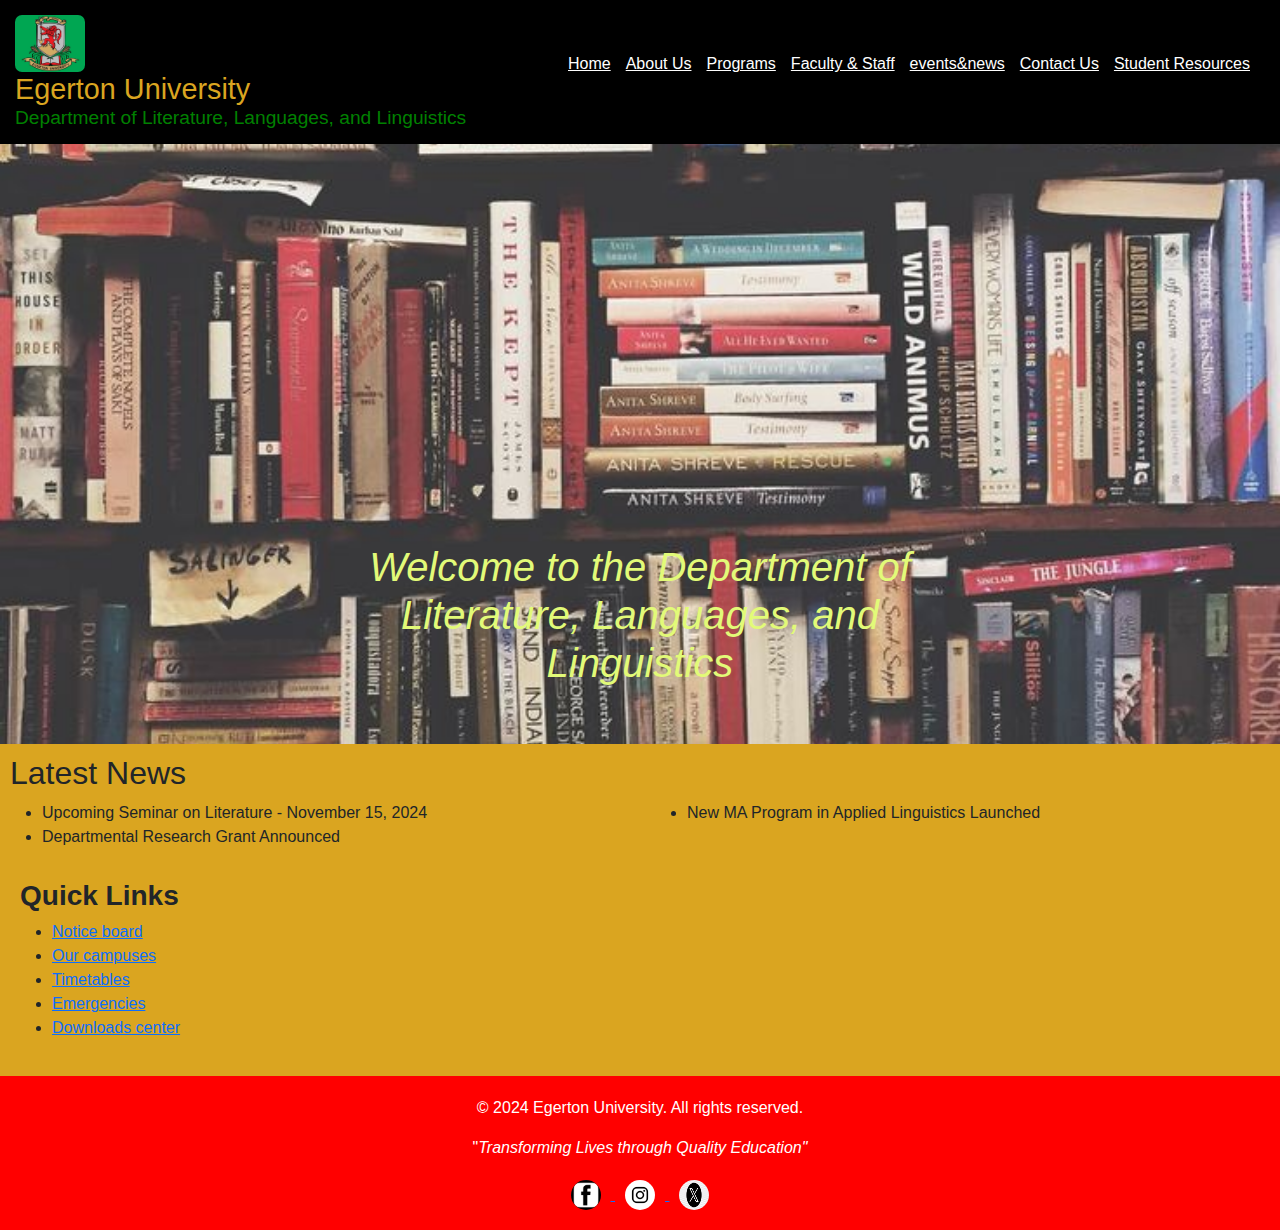
<file: index.html>
<!DOCTYPE html>
<html lang="en">
<head>
    <meta charset="UTF-8">
    <meta name="viewport" content="width=device-width, initial-scale=1.0">
    <title>Department of Literature, Languages, and Linguistics</title>
    <link rel="icon" href="favicon.ico" type="image/x-icon">
  <!--<link rel="stylesheet"  type="text/css" href="jjk.css"/>-->
    <link rel="stylesheet" href="css/bootstrap.min.css">
    <script defer src="js/bootstrap.bundle.min.js"></script>
    <link rel="stylesheet" href="/css/jjk.css">
</head>
<body>
   
    
    <header>
        <div class="logo">
            <img src="loGo.jpg" alt="School Logo" class="school-logo">
            <h1>Egerton University</h1>
            <h2>Department of Literature, Languages, and Linguistics</h2>
        </div>
       
        <nav> 
            <ul>
                <li><a href="index.html">Home</a></li>
                <li><a href="about.html">About Us</a></li>
                <li><a href="programs.html">Programs</a></li>
                <li><a href="faculty.html">Faculty & Staff</a></li>
                <li><a href="events&news.html">events&news</a></li>
                <li><a href="contact.html">Contact Us</a></li>
                <li><a href="student resources.html">Student Resources</a></li>
            </ul>
            <p></p>
        </nav>
    </header>
    <section class="image-slider">
        <div class="slides">
            <img src="Photo by Ashim D’Silva on Unsplash.jfif" alt="Description of Image 1" class="slide active">
            <img src="English language & literature_.jpeg" alt="Description of Image 2" class="slide">
            <img src="Photo by Ashim D’Silva on Unsplash.jfif" alt="Description of Image 3" class="slide">
        </div>
    </section>
    

    
    <section class="hero">
       <b><i><h2>Welcome to the Department of Literature, Languages, and Linguistics</h2></i></b> 
    </section>

    <section class="latest">
        <h2>Latest News</h2>
       <div class="list"> 
        <ul>
            <li>Upcoming Seminar on Literature - November 15, 2024</li>
            <li>Departmental Research Grant Announced</li>
            <li>New MA Program in Applied Linguistics Launched</li>
            
        </ul>
       </div>
        
    </section>
    <section class="Quicks">
    <h3><b>Quick Links</b></h3>
    <ul>
    <li><a href="#">Notice board</a></li>
    <li><a href="#">Our campuses</a></li>
    <li><a href="#">Timetables</a></li>
    <li><a href="#">Emergencies</a></li>
    <li><a href="#">Downloads center</a></li>
    </ul>
    </section>
 <!--<section class="image-slider">
        <div class="slides">
            <img src="profile1.jpg" alt="Description of Image 1" class="slide active">
            <img src="home.jpeg" alt="Description of Image 2" class="slide">
            <img src="loGo.jpg" alt="Description of Image 3" class="slide">
            
        </div>
        <button class="prev" onclick="changeSlide(-1)">&#10094;</button>
        <button class="next" onclick="changeSlide(1)">&#10095;</button>
    </section>-->
    
    <footer>
        <p>&copy; 2024 Egerton University. All rights reserved.</p>
        <p>"<i>Transforming Lives through Quality Education"</i></p>
        <div class="social-links">
            <a href="https://www.facebook.com" target="_blank">
                <img src="facebook.jfif" alt="Facebook Logo" class="social-icon">
            </a>
            <a href="https://www.instagram.com" target="blank">
                <img src="ig.jfif" alt="Instagram Logo" class="social-icon">
            </a>
            <a href="https://www.twitter.com" target="_blank">
                <img src="x.jfif" alt="Twitter Logo" class="social-icon">
            </a>  
        </div>
           
    </footer>

    <script>
        let slideIndex = 0;
        const slides = document.getElementsByClassName("slide");

        function showSlides() {
            for (let i = 0; i < slides.length; i++) {
                slides[i].classList.remove("active");
            }
            slideIndex++;
            if (slideIndex > slides.length) {
                slideIndex = 1;
            }
            slides[slideIndex - 1].classList.add("active");
            setTimeout(showSlides, 3000); 
        }

        showSlides(); 
    </script>
</body>
</html>
</file>
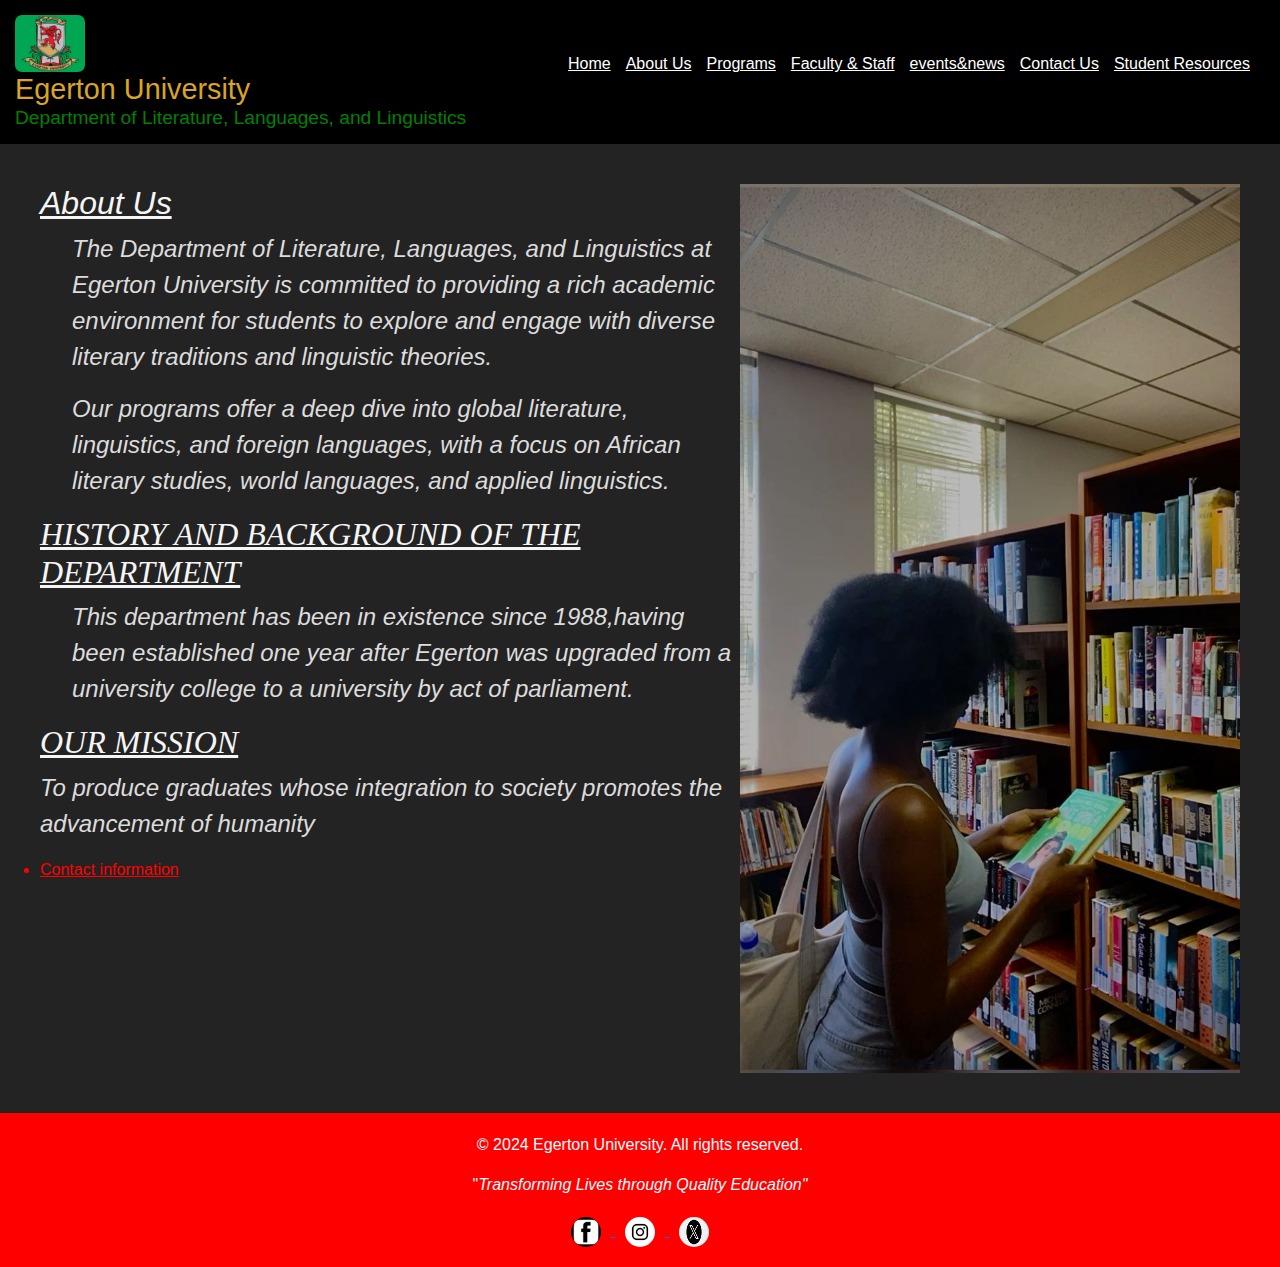
<file: about.html>
<!DOCTYPE html>
<html lang="en">
<head>
    <meta charset="UTF-8">
    <meta name="viewport" content="width=device-width, initial-scale=1.0">
    <title>About Us - Department of Literature</title>
    <link rel="icon" href="favicon.ico" type="image/x-icon">
    <!--<link rel="stylesheet"  type="text/css" href="jjk.css"/>-->
    <link rel="stylesheet" href="css/bootstrap.min.css">
    <script defer src="js/bootstrap.bundle.min.js"></script>
    <link rel="stylesheet" href="/css/jjk.css">
</head>
<body>
    
    <header>
        <div class="logo">
            <img src="loGo.jpg" alt="School Logo" class="school-logo">
            <h1>Egerton University</h1>
            <h2>Department of Literature, Languages, and Linguistics</h2>
        </div>
        <nav>
            <ul>
                <li><a href="index.html">Home</a></li>
                <li><a href="about.html">About Us</a></li>
                <li><a href="programs.html">Programs</a></li>
                <li><a href="faculty.html">Faculty & Staff</a></li>
                <li><a href="events&news.html">events&news</a></li>
                <li><a href="contact.html">Contact Us</a></li>
                <li><a href="student resources.html">Student Resources</a></li>
            </ul>
        </nav>
    </header>

 
    <section class="about" id="aboutSection">
        <div>
        <h2><i>About Us</i></h2>
       <ul><p><i>The Department of Literature, Languages, and Linguistics at Egerton University is committed to providing a rich academic environment for students to explore and engage with diverse literary traditions and linguistic theories.</i></p></ul> 
        <ul><p><i>Our programs offer a deep dive into global literature, linguistics, and foreign languages, with a focus on African literary studies, world languages, and applied linguistics.</i></p></ul>
        <h3><i>HISTORY AND BACKGROUND OF THE DEPARTMENT</i></h3>
        <ul> <p><i>This department has been in existence since 1988,having been established one year after Egerton was upgraded from a university college to a university by act of parliament.</i> </p></ul>
        <h3><i>OUR MISSION</i></h3>
        <p> <i>To produce graduates whose integration to society promotes the advancement of humanity</i></p>
        <li><a href="contact.html" class="about">Contact information</a></li>
        </div>
        <img src="./aboutus.jpeg" id="sectionImg">

    </section>

   
    <footer>
        <p>&copy; 2024 Egerton University. All rights reserved.</p>
        <p>"<i>Transforming Lives through Quality Education"</i></p>
        <div class="social-links">
            <a href="https://www.facebook.com" target="_blank">
                <img src="facebook.jfif" alt="Facebook Logo" class="social-icon">
            </a>
            <a href="https://www.instagram.com" target="_blank">
                <img src="ig.jfif" alt="Instagram Logo" class="social-icon">
            </a>
            <a href="https://www.twitter.com" target="_blank">
                <img src="x.jfif" alt="Twitter Logo" class="social-icon">
            </a>  
        </div>
    </footer>
</body>
</html>
</file>
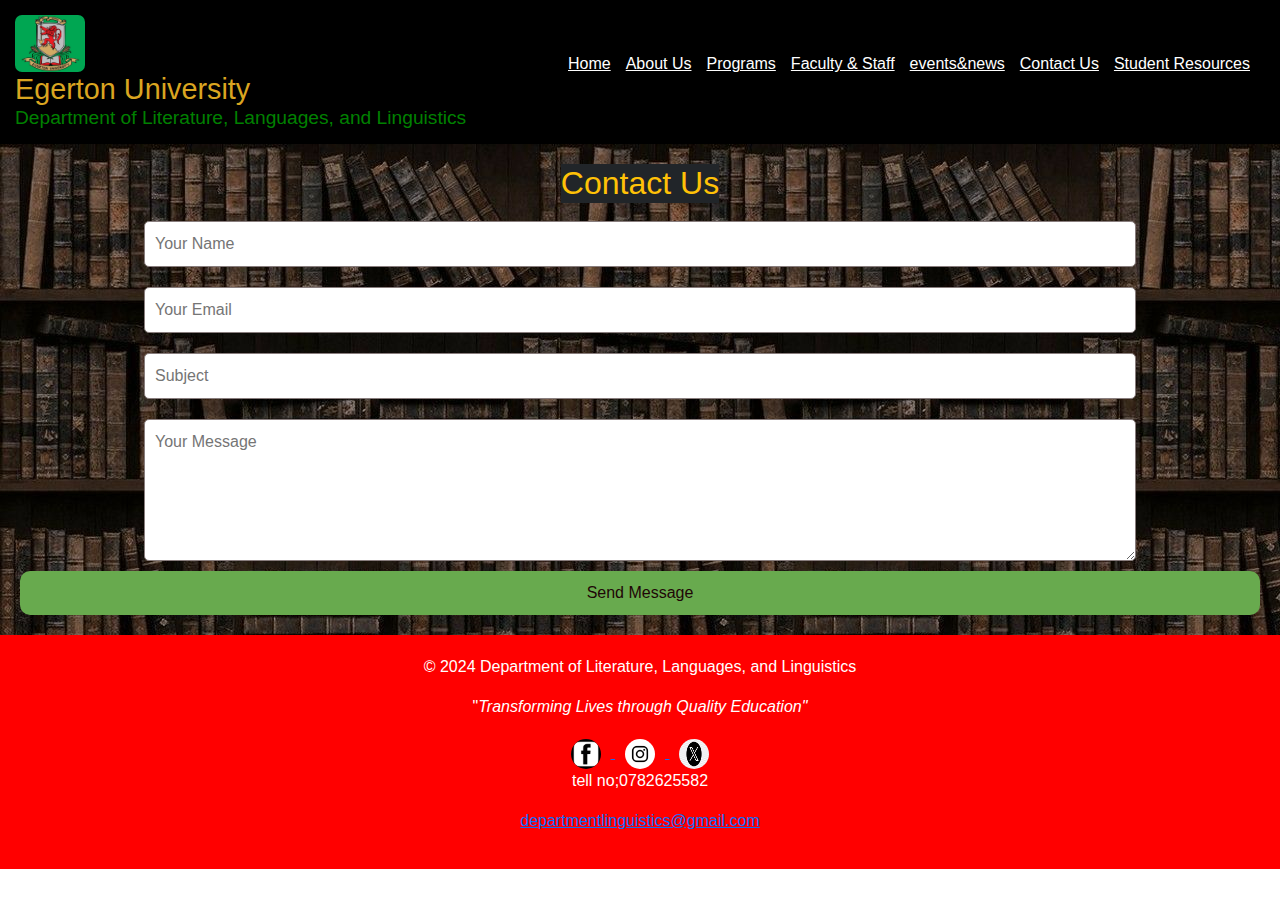
<file: contact.html>
<!DOCTYPE html>
<html lang="en">
<head>
    <meta charset="UTF-8">
    <meta name="viewport" content="width=device-width, initial-scale=1.0">
    <title>contactus- Department of Literature</title>
    <link rel="icon" href="favicon.ico" type="image/x-icon">
<!--<link rel="stylesheet"  type="text/css" href="jjk.css"/>-->
    <link rel="stylesheet" href="css/bootstrap.min.css">
    <script defer src="js/bootstrap.bundle.min.js"></script>
    <link rel="stylesheet" href="/css/jjk.css">
</head>
<body>
   
    
    <header>
        <div class="logo">
            <img src="loGo.jpg" alt="School Logo" class="school-logo">
            <h1>Egerton University</h1>
            <h2>Department of Literature, Languages, and Linguistics</h2>
        </div>
        <nav>
            <ul>
                <li><a href="index.html">Home</a></li>
                <li><a href="about.html">About Us</a></li>
                <li><a href="programs.html">Programs</a></li>
                <li><a href="faculty.html">Faculty & Staff</a></li>
                <li><a href="events&news.html">events&news</a></li>
                <li><a href="contact.html">Contact Us</a></li>
                <li><a href="student resources.html">Student Resources</a></li>
            </ul>
        </nav>
    </header>

    <section class="contact-form">
        <h2 class="text-warning bg-dark">Contact Us</h2> 
        <!--<form action="#" method="post">-->
            <form id="contactForm" action="#" method="post" ></form>
            <input type="text" name="name" placeholder="Your Name" required>
            <input type="email" name="email" placeholder="Your Email" required>
            <input type="text" name="subject" placeholder="Subject" required>
            <textarea name="message" rows="5" placeholder="Your Message" required></textarea>
            <!--<button type="submit">Send Message</button>-->
            <button type="button" onclick="submitForm()" class="btn btn-primary w-100">Send Message</button>
        </form>
    </section>

    <footer>
        <p>&copy; 2024 Department of Literature, Languages, and Linguistics</p>
        <p>"<i>Transforming Lives through Quality Education"</i></p>
        <div class="social-links">
            <a href="https://www.facebook.com" target="_blank">
                <img src="facebook.jfif" alt="Facebook Logo" class="social-icon">
            </a>
            <a href="https://www.instagram.com" target="_blank">
                <img src="ig.jfif" alt="Instagram Logo" class="social-icon">
            </a>
            <a href="https://www.twitter.com" target="_blank">
                <img src="x.jfif" alt="Twitter Logo" class="social-icon">
            </a>  
        </div>
        <p>tell no;0782625582</p>
       <a href="#"> <p> departmentlinguistics@gmail.com</p></a>
    </footer>




    <script>
        function submitForm() {
            const form = document.getElementById('contactForm');
            
            
            if (form.checkValidity()) {
                
                console.log("Form submitted successfully!");

                
                form.reset();

                
                alert("Your message has been sent successfully!");
            } else{
                

                alert("Please fill out all required fields.");
            
            }
        }
    </script>
</body>
</html>
</file>
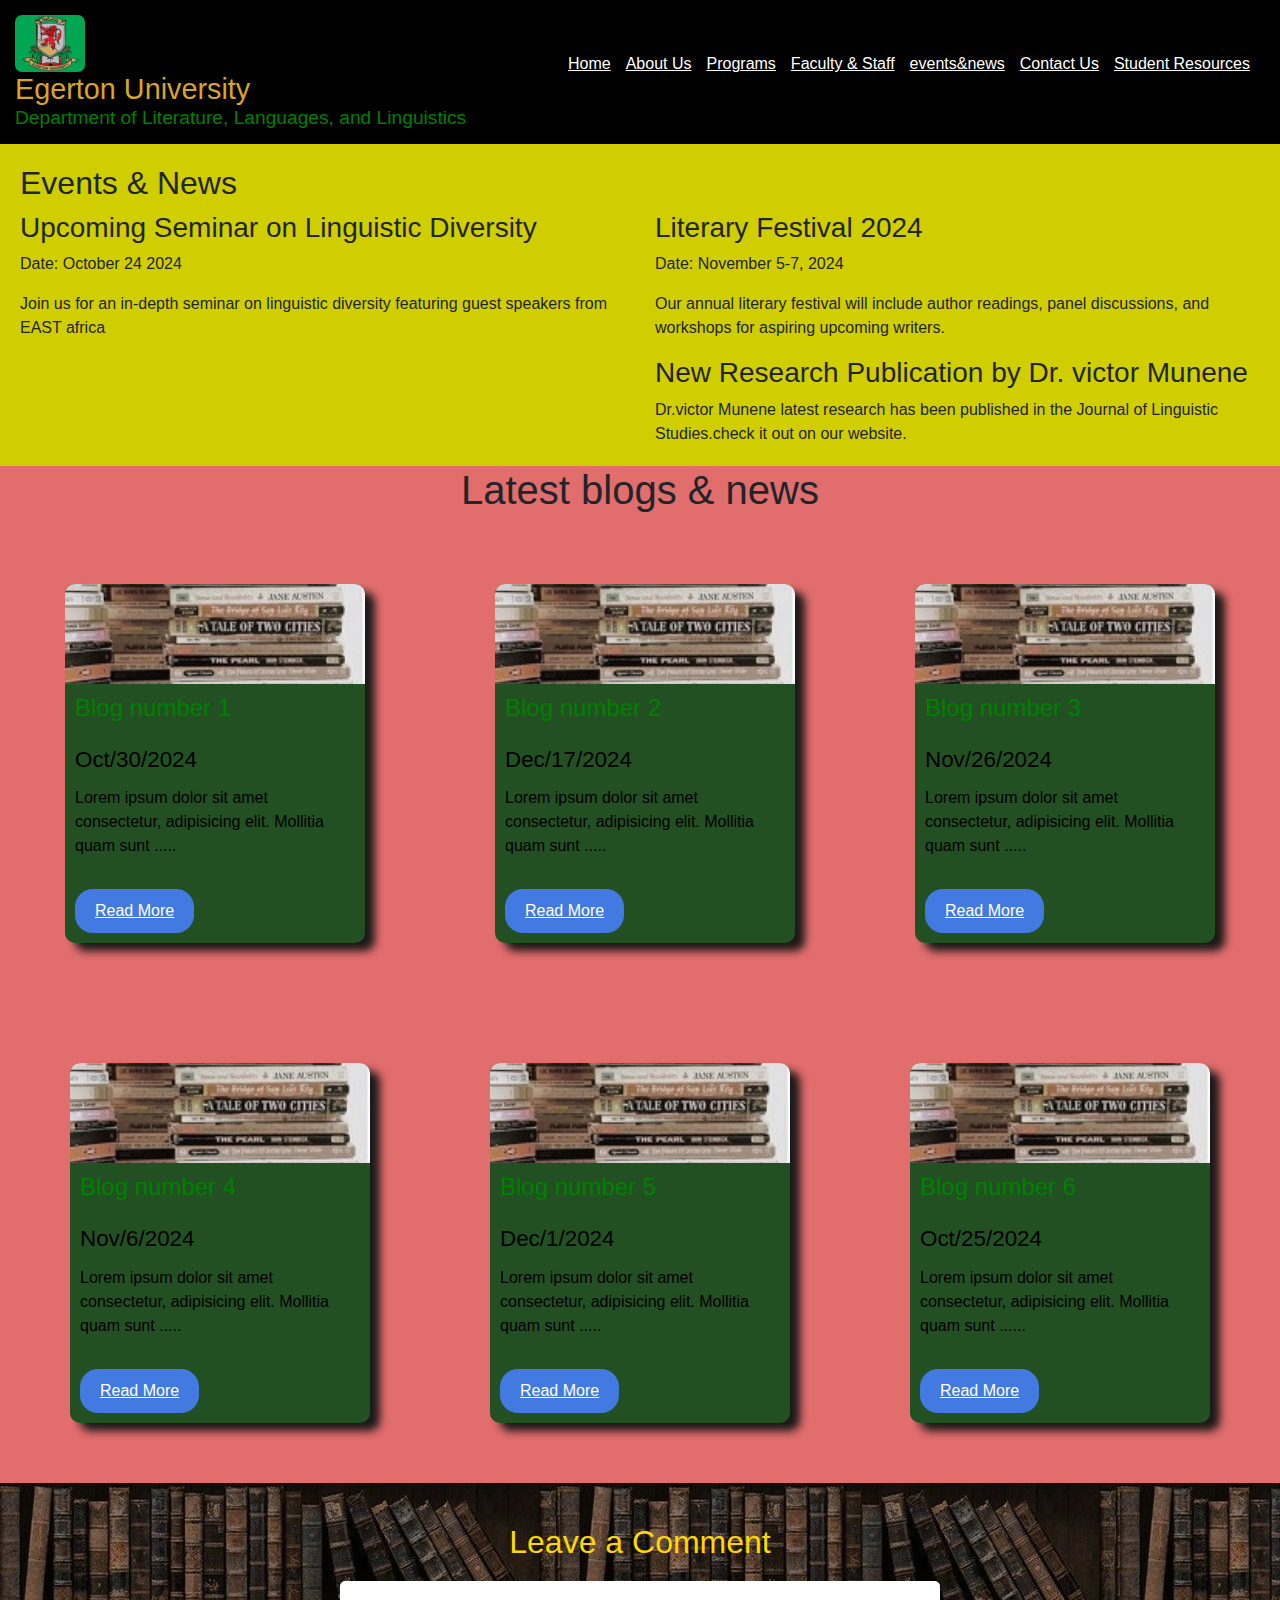
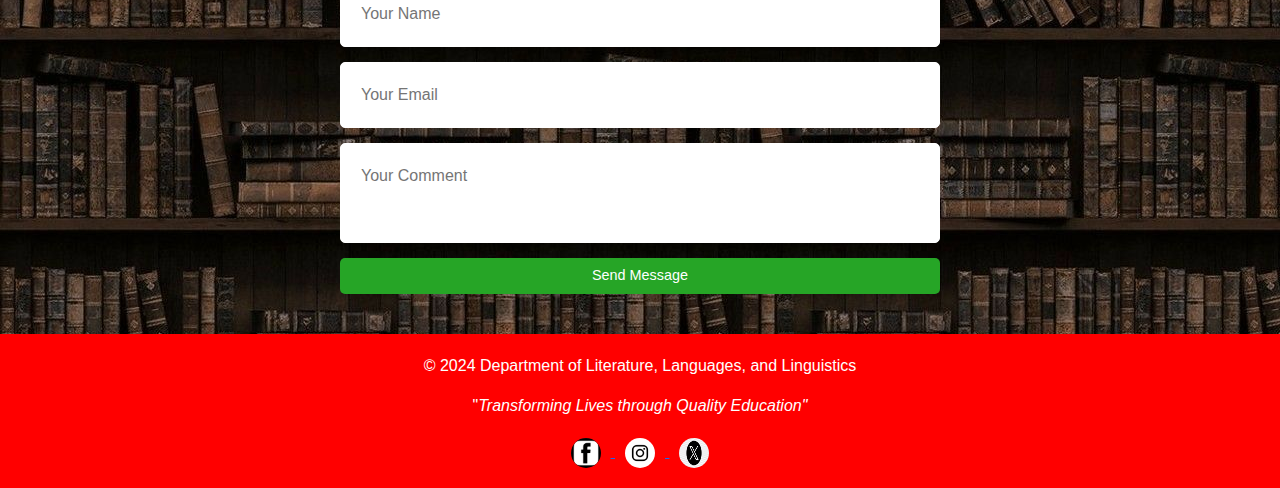
<file: events&news.html>
<!DOCTYPE html>
<html lang="en">
<head>
    <meta charset="UTF-8">
    <meta name="viewport" content="width=device-width, initial-scale=1.0">
    <title>events&news- Department of Literature</title>
    <link rel="icon" href="favicon.ico" type="image/x-icon">
      <!--<link rel="stylesheet"  type="text/css" href="jjk.css"/>-->
    <link rel="stylesheet" href="css/bootstrap.min.css">
    <script defer src="js/bootstrap.bundle.min.js"></script>
    <link rel="stylesheet" href="/css/jjk.css">
</head>
<body>
   
    
    <header>
        <div class="logo">
            <img src="loGo.jpg" alt="School Logo" class="school-logo">
            <h1>Egerton University</h1>
            <h2>Department of Literature, Languages, and Linguistics</h2>
        </div>
        <nav>
            <ul>
                <li><a href="index.html">Home</a></li>
                <li><a href="about.html">About Us</a></li>
                <li><a href="programs.html">Programs</a></li>
                <li><a href="faculty.html">Faculty & Staff</a></li>
                <li><a href="events&news.html">events&news</a></li>
                <li><a href="contact.html">Contact Us</a></li>
                <li><a href="student resources.html">Student Resources</a></li>
            </ul>
        </nav>
    </header>

    <section class="news">
        <h2>Events & News</h2>
        <div class="news-item">
            <h3>Upcoming Seminar on Linguistic Diversity</h3>
            <p>Date: October 24 2024</p>
            <p>Join us for an in-depth seminar on linguistic diversity featuring guest speakers from EAST africa</p>
        </div>
        <div class="news-item">
            <h3>Literary Festival 2024</h3>
            <p>Date: November 5-7, 2024</p>
            <p>Our annual literary festival will include author readings, panel discussions, and workshops for aspiring  upcoming writers.</p>
        </div>
        <div class="news-item">
            <h3>New Research Publication by Dr. victor Munene</h3>
            <p>Dr.victor Munene latest research has been published in the Journal of Linguistic Studies.check it out on our website.</p>
        </div>
    </section>
     
     <section class="blog-section">
        <h1>Latest blogs & news</h1>

        
        <div class="blog-cards">
            <div class="blog-card">
                <img src="boooks.jpg" alt="Blog Image 1">
                <div class="blog-content">
                    <h2>Blog number 1</h2>
                    <p class="blog-date">Oct/30/2024</p>
                    <p>Lorem ipsum dolor sit amet consectetur, adipisicing elit. Mollitia quam sunt .....</p>
                    <a href="#" class="read-more-btn">Read More</a>
                </div>
            </div> 
            <div class="blog-cards">
                <div class="blog-card">
                    <img src="boooks.jpg" alt="Blog Image 2">
                    <div class="blog-content">
                        <h2>Blog number 2</h2>
                        <p class="blog-date">Dec/17/2024</p>
                        <p>Lorem ipsum dolor sit amet consectetur, adipisicing elit. Mollitia quam sunt .....</p>
                        <a href="#" class="read-more-btn">Read More</a>
                    </div>
                </div>
            
            <div class="blog-card">
                <img src="boooks.jpg" alt="Blog Image 3">
                <div class="blog-content">
                    <h2>Blog number 3</h2>
                    <p class="blog-date">Nov/26/2024</p>
                    <p>Lorem ipsum dolor sit amet consectetur, adipisicing elit. Mollitia quam sunt .....</p>
                    <a href="#" class="read-more-btn">Read More</a>
                </div>
            </div>
            
        </div>
          
        <div class="blog-cards">
            <div class="blog-card">
                <img src="boooks.jpg" alt="Blog Image 4">
                <div class="blog-content">
                    <h2>Blog number 4</h2>
                    <p class="blog-date">Nov/6/2024</p>
                    <p>Lorem ipsum dolor sit amet consectetur, adipisicing elit. Mollitia quam sunt .....</p>
                    <a href="#" class="read-more-btn">Read More</a>
                </div>
            </div> 
            <div class="blog-cards">
                <div class="blog-card">
                    <img src="boooks.jpg" alt="Blog Image 5">
                    <div class="blog-content">
                        <h2>Blog number 5</h2>
                        <p class="blog-date">Dec/1/2024</p>
                        <p>Lorem ipsum dolor sit amet consectetur, adipisicing elit. Mollitia quam sunt .....</p>
                        <a href="#" class="read-more-btn">Read More</a>
                    </div>
                </div>
            
            <div class="blog-card">
                <img src="boooks.jpg" alt="Blog Image 6">
                <div class="blog-content">
                    <h2>Blog number 6</h2>
                    <p class="blog-date">Oct/25/2024</p>
                    <p>Lorem ipsum dolor sit amet consectetur, adipisicing elit. Mollitia quam sunt ......</p>
                    <a href="#" class="read-more-btn">Read More</a>
                </div>
            </div>
            
        </div>
    </section>

    
    <section class="comment-section">
        <h2>Leave a Comment</h2>
        <form action="#" method="POST">
            <input type="text" name="name" placeholder="Your Name" required>
            <input type="email" name="email" placeholder="Your Email" required>
            <textarea name="comment" placeholder="Your Comment" required></textarea>
           <!--- <button type="submit">Post Comment</button>-->
            <button type="button" onclick="submitForm()" class="btn btn-primary w-100">Send Message</button>
        </form>
    </section>

    <footer>
        <p>&copy; 2024 Department of Literature, Languages, and Linguistics</p>
        <p>"<i>Transforming Lives through Quality Education"</i></p>
        <div class="social-links">
            <a href="https://www.facebook.com" target="_blank">
                <img src="facebook.jfif" alt="Facebook Logo" class="social-icon">
            </a>
            <a href="https://www.instagram.com" target="_blank">
                <img src="ig.jfif" alt="Instagram Logo" class="social-icon">
            </a>
            <a href="https://www.twitter.com" target="_blank">
                <img src="x.jfif" alt="Twitter Logo" class="social-icon">

                <script>
                    function submitForm() {
                        const form = document.getElementById('contactForm');
                        
                        
                        if (form.checkValidity()) {
                            
                            console.log("Form submitted successfully!");
            
                            
                            form.reset();
            
                            
                            alert("Your message has been sent successfully!");
                        } else {
                            
                            alert("Please fill out all required fields.");
                        }
                    }
                </script>
            </body>
            </html>
</file>
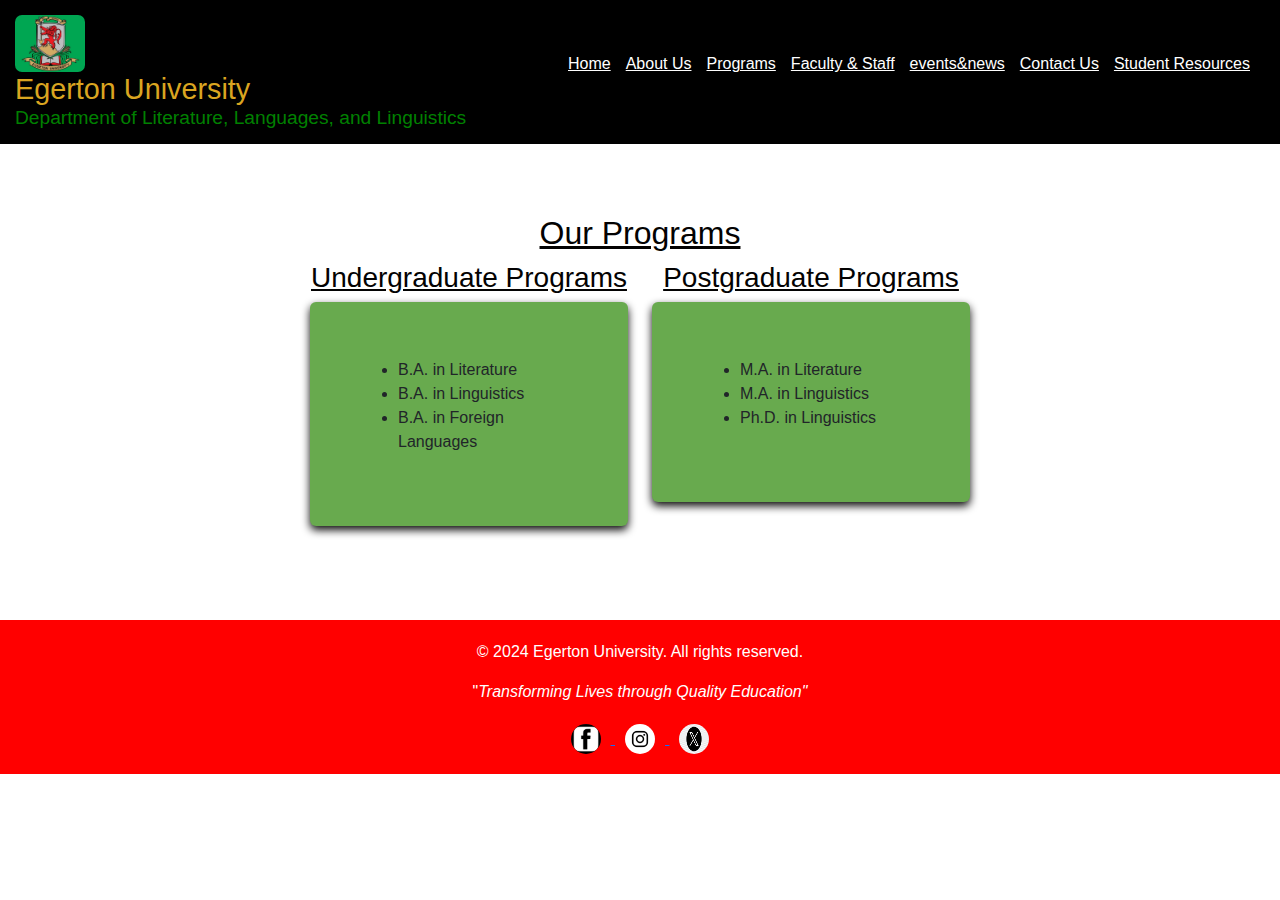
<file: programs.html>
<!DOCTYPE html>
<html lang="en">
<head>
    <meta charset="UTF-8">
    <meta name="viewport" content="width=device-width, initial-scale=1.0">
    <title>Programs - Department of Literature</title>
    <link rel="icon" href="favicon.ico" type="image/x-icon">
    <!--<link rel="stylesheet"  type="text/css" href="jjk.css"/>-->
    <link rel="stylesheet" href="css/bootstrap.min.css">
    <script defer src="js/bootstrap.bundle.min.js"></script>
    <link rel="stylesheet" href="/css/jjk.css">
</head>
<body>
    
    
    <header>
        <div class="logo">
            <img src="loGo.jpg" alt="School Logo" class="school-logo">
            <h1>Egerton University</h1>
            <h2>Department of Literature, Languages, and Linguistics</h2>
        </div>
        <nav>
            <ul>
                <li><a href="index.html">Home</a></li>
                <li><a href="about.html">About Us</a></li>
                <li><a href="programs.html">Programs</a></li>
                <li><a href="faculty.html">Faculty & Staff</a></li>
                <li><a href="events&news.html">events&news</a></li>
                <li><a href="contact.html">Contact Us</a></li>
                <li><a href="student resources.html">Student Resources</a></li>
            </ul>
        </nav>
    </header>

    
  <!---- <section class="xxx">
        <h2>Programs</h2>
        <h3>Undergraduate Programs</h3>
        <ul>
            <li>B.A. in Literature</li>
            <li>B.A. in Linguistics</li>
            <li>B.A. in Foreign Languages</li>
        </ul>

        <h3>Postgraduate Programs</h3>
        <ul>
            <li>M.A. in Literature</li>
            <li>M.A. in Linguistics</li>
            <li>Ph.D. in Linguistics</li>
        </ul>
    </section>--->
    
    <section class="programs-section container">
        <div class=" ">
        <h2>Our Programs</h2>
        
        <div class="row">
            <div class="col-md-6 mb-4">
                <h3>Undergraduate Programs</h3>
                <div class="card program-card">
                    <div class="card-body">
                        <ul>
                            <li>B.A. in Literature</li>
                            <li>B.A. in Linguistics</li>
                            <li>B.A. in Foreign Languages</li>
                        </ul>
                    </div>
                </div>
            </div>
            <div class="col-md-6 mb-4">
                <h3>Postgraduate Programs</h3>
                <div class="card program-card">
                    <div class="card-body">
                        <ul>
                            <li>M.A. in Literature</li>
                            <li>M.A. in Linguistics</li>
                            <li>Ph.D. in Linguistics</li>
                        </ul>
                    </div>
                </div>
            </div>
        </div>
        </div>
    </section>

   
    <footer>
        <p>&copy; 2024 Egerton University. All rights reserved.</p>
        <p>"<i>Transforming Lives through Quality Education"</i></p>
        <div class="social-links">
            <a href="https://www.facebook.com" target="_blank">
                <img src="facebook.jfif" alt="Facebook Logo" class="social-icon">
            </a>
            <a href="https://www.instagram.com" target="_blank">
                <img src="ig.jfif" alt="Instagram Logo" class="social-icon">
            </a>
            <a href="https://www.twitter.com" target="_blank">
                <img src="x.jfif" alt="Twitter Logo" class="social-icon">
            </a>  
        </div>
    </footer>
</body>
</html>
</file>
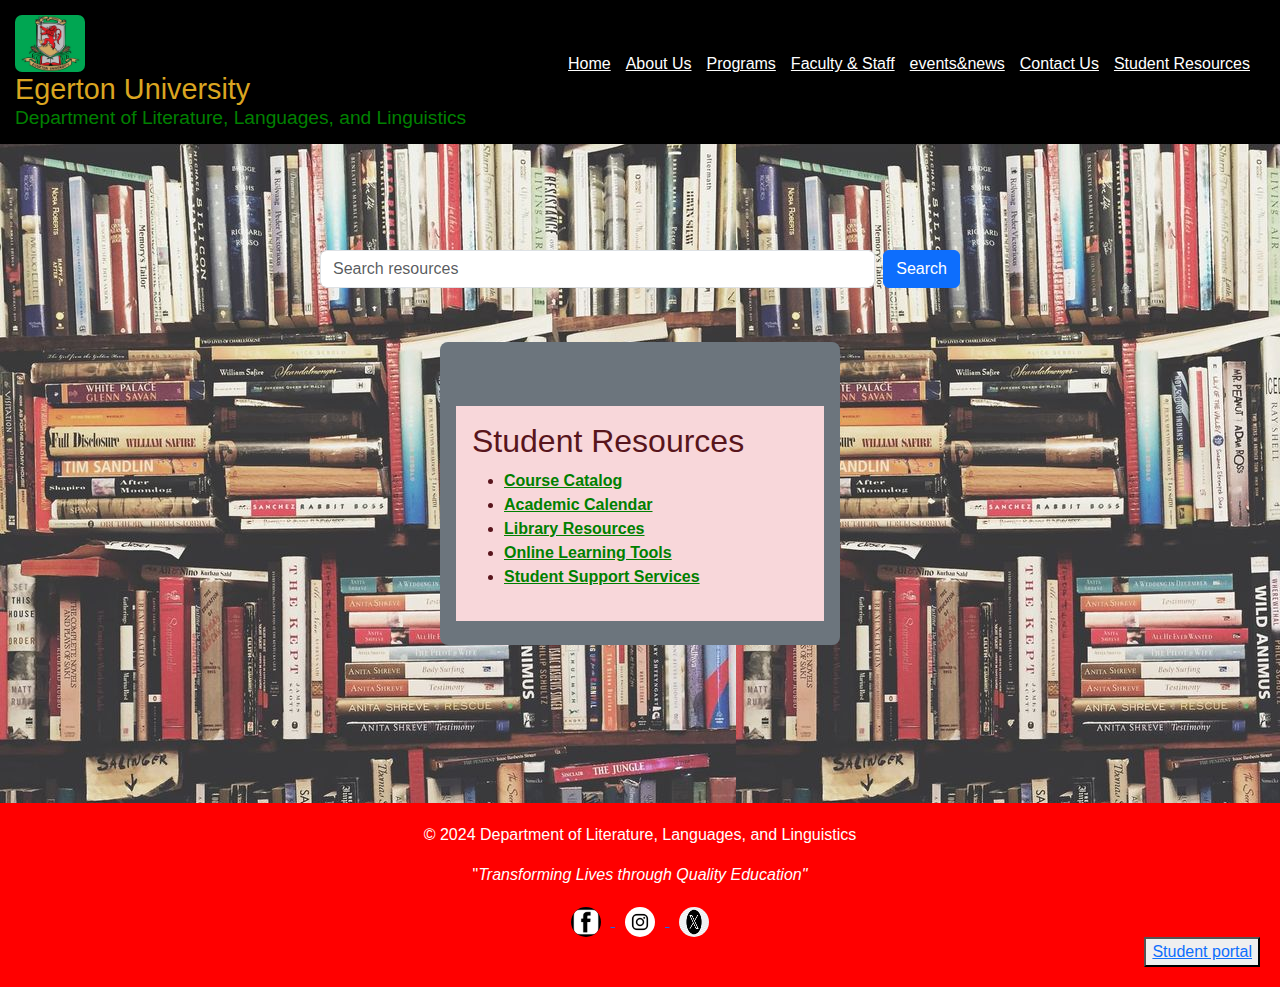
<file: student resources.html>
<!DOCTYPE html>
<html lang="en">
<head>
    <meta charset="UTF-8">
    <meta name="viewport" content="width=device-width, initial-scale=1.0">
    <title> student resources- Department of Literature</title>
    <link rel="icon" href="favicon.ico" type="image/x-icon">
    <!--<link rel="stylesheet"  type="text/css" href="jjk.css"/>-->
    <link rel="stylesheet" href="css/bootstrap.min.css">
    <script defer src="js/bootstrap.bundle.min.js"></script>
    <link rel="stylesheet" href="/css/jjk.css">
</head>
<body>
   
    
    <header>
        <div class="logo">
            <img src="loGo.jpg" alt="School Logo" class="school-logo">
            <h1>Egerton University</h1>
            <h2>Department of Literature, Languages, and Linguistics</h2>
        </div>
        <nav>
            <ul>
                <li><a href="index.html">Home</a></li>
                <li><a href="about.html">About Us</a></li>
                <li><a href="programs.html">Programs</a></li>
                <li><a href="faculty.html">Faculty & Staff</a></li>
                <li><a href="events&news.html">events&news</a></li>
                <li><a href="contact.html">Contact Us</a></li>
                <li><a href="student resources.html">Student Resources</a></li>
            </ul>
        </nav>
    </header> 
    <div id="search-container">
        <form class="d-flex" role="search">
            <input class="form-control me-2" type="search" placeholder="Search resources" aria-label="Search">
            <button class="btn btn-primary" type="submit">Search</button>
        </form>
    </div>
    <section class="resources">
        <div class="box mt-5 p-3 mb-2 bg-secondary text-white ">
            <div class="container mt-5 p-3 mb-2 bg-danger-subtle text-danger-emphasis ">
            
        <h2>Student Resources</h2>
        <ul>
            <li> <b><a href="#" class="resources">Course Catalog</a></b></li>
            <li><b><a href="#" class="resources">Academic Calendar</a></b></li>
            <li><b><a href="https://opac.egerton.ac.ke" target="_blank" class="resources">Library Resources</a></b></li>
            <li><b><a href="https://www.w3schools.com" target="_blank" class="resources">Online Learning Tools</a></b></li>
            <li><b><a href="#"class="resources">Student Support Services</a></b></li>
        </ul>
            </div>
        </div>
    </section>

    <footer>
        <p>&copy; 2024 Department of Literature, Languages, and Linguistics</p>
        <p>"<i>Transforming Lives through Quality Education"</i></p>
        <div class="social-links">
            <a href="https://www.facebook.com" target="_blank">
                <img src="facebook.jfif" alt="Facebook Logo" class="social-icon">
            </a>
            <a href="https://www.instagram.com" target="_blank">
                <img src="ig.jfif" alt="Instagram Logo" class="social-icon">
            </a>
            <a href="https://www.twitter.com" target="_blank">
                <img src="x.jfif" alt="Twitter Logo" class="social-icon">
            </a> 
        
           
        </div>
        <div class="portal">
        <button> <a href="https://studentportal.egerton.ac.ke " target="_blank">Student portal</a></button> 
        </div>
        </div>
    </footer>
</body>
</html>
</file>
<file: css/jjk.css>
body {
    font-family: Arial, sans-serif;
    margin: 0;
    padding: 0;
}


header {
    display: flex; 
    justify-content: space-between;
    align-items:center;
    background-color: black;
    color:goldenrod;
    padding: 15px;
    
}

    

 .logo h1 {
    display: flex;
    align-items: center;
}
.school-logo{
    width: 70px; 
    height: max-content;
    margin-right: 15px; 
    border-radius: 7PX;

}
.logo h1 {
    font-size: 1.8rem;
    margin: 0;
}

.logo h2 {
    font-size: 1.2rem;
    margin: 0;
    color:green;
}

header nav ul {
    list-style:none;
    padding: 0;
    display: flex; 
}

header nav ul li {
    margin-right: 15px;
}

header nav ul li a {
    color: white;
    text-decoration: underline;
    
}
nav ul li a:hover {
    background-color: whitesmoke;
    color: blue;
    border-radius: 5px;
    padding: 5px 10px;
    transition: background-color 0.3s ease;
}

.image-slider {
    position: relative;
    width: 100%;
    height: 600px; /* Adjust height as needed */
    overflow: hidden;
    
}

.image-slider .slides {
    display: flex;
    width: 100%;
    height: 100%;
}

.image-slider .slide {
    min-width: 100%;
    height: 100%;
    object-fit: cover; /* Ensures the image covers the slide */
    display: none; /* Hide all images initially */
}

.image-slider .slide.active {
    display: block; /* Show only active image */
}






/*.hero{
    background-image: url(home.jpeg);
    background-size: cover 50% width="50px";
    padding: 300px;
    text-align: center;
    color: beige;
    position: relative;
}
    

/*.hero {
    background-image: url(home.jpeg); 
    background-size: cover; 
    background-position: center; 
    background-repeat: no-repeat; 
    height: 400px; 
    display: flex;
    align-items: center; 
    justify-content: center;
    text-align: center;
    color: white; Text color 
}*/


.hero h2 {
    font-size: 2.5em;
    position: absolute; 
    top: 50%;
    left: 50%;
    transform: translate(-50%, -50%);
    color: rgb(226, 250, 120);
    text-align: center;
    margin-bottom: 100px;
}

/*.hero {
 /*   background-image: url(home.jpeg); 
    background-size: cover; 
    background-position: center; 
    background-repeat: no-repeat; 
    height: 400px; 
    
    display: flex;
    align-items: center;
    justify-content: center;
    text-align: center;
    padding: 50px;}*/

.hero p {
    font-size: 2.1em;
    
}
 section.latest {
        padding: 10px;
        background-color: goldenrod;
        column-count: 2; 
        column-gap: 30px;
    }
    
 section.latest h2 {
        column-span: all; 
    }
    
 .latest-item {
        break-inside: avoid; 
        margin-bottom: 15px;
    }
    .list{
        list-style: disc;
    }
    section.Quicks {
        background-color: goldenrod;
        padding: 20px;

        

    }



#aboutSection {
    padding: 40px;
  background-color: rgb(36, 35, 35);
    display: flex;
    
    
   
   
}
#sectionImg{
    width: 500px;
}
.about h2 {
    color: whitesmoke;
    display: block;
    font-size: xx-large;
    font-style: italic;
    position: relative;
    text-decoration: underline;
    text-align: top right;

}
.about h3 {
    text-decoration: dashed;
    text-align: left;
    color: whitesmoke;
    text-decoration: underline;
    font-family: Cambria, Cochin, Georgia, Times, 'Times New Roman', serif;
    font-size: xx-large;
}
.about p {
    color:  gainsboro;
    font-size:x-large;
    text-align: left;

}
.about{
    color: red;
    
}


 
.programs-section{
    padding: 70px;
    background-color: white;
    background-size: contain;
    
}
.programs-section h2, .programs-section h3 {
    text-align: center;
    color: #030202;
    text-decoration: underline;
}
.program-card {
    border: none;
    box-shadow: 0 4px 8px rgba(7, 6, 6, 0.986);
    background-color: #68aa4e;
    padding: 40px;
    

}


.faculty-member {
    text-align: center;
    padding: 20px;
    box-shadow: 0 4px 8px rgba(0,0,0,0.1);
    margin-bottom: 20px;
}
.faculty-member img {
    width: 100px;
    height: 100px;
    object-fit: cover;
    border-radius: 50%;
    margin-bottom: 15px;
}

.container{
    max-width:800px ;

}
.faculty-member {
    border: 1px solid #ddd;
    padding: 20px;
    border-radius: 8px;
    position: relative;
    margin-bottom: 20px;
    background-color: #68aa4e;
}


.faculty-member h3 {
    margin-top: 0;
}
.faculty-member img {
    width: 80px;
    height: 80px;
    border-radius: 50%;
    position: absolute;
    top: 20px;
    right: 20px;
    object-fit: cover;
    border: 2px solid #ccc;
}
.text-center {
    font-weight: bold;
    font-size: 24px;
}


/*.faculty-member {
    text-align: center;
    padding: 20px;
    border: 10px solid gray;
    border-radius: 8px;
    background-color: green;
    transition: transform 0.3s;
    

}
.faculty-member :hover{
    background-color: #68aa4e;
}

.faculty-member img {
    max-width: 150px;
    margin-bottom: 15px;
    border-radius: 50%;
}

.faculty h2 {
    color: #333;
    text-decoration: underline;
}

a {
    color: #0d6efd;
    text-decoration: none;
}

a:hover {
    color: #0056b3;
    text-decoration: underline;
}



/*section.faculty {
    padding: 20px;
    background-image: url(Photo\ by\ Ashim\ D’Silva\ on\ Unsplash.jfif);
  background-size: cover;

 /* transition: transform 0.3s;  
  trans
  
}
.faculty h2{
    text-align: center;
    color: crimson;
    font-style: oblique;
    font-size: xx-large;
    
   
}

.faculty-member {
    
   display: inline-block ;
    width: 20%;
    height:20% ;
    margin: 30px;
    background: rgb(41, 110, 84);
    padding: 30px;
border-radius: 10%; 
transition: transform 0.3s;


}
.faculty-member:hover{
    background-color:rgb(0, 255, 166) ;
  

}
.faculty-member img{
    width:60px; 
    height: 60px;
    border-radius:50%;
    position: absolute;
    margin-top:none ;
    margin-left: 15%;*/
   


  /* .profile picture{
    position: absolute;
    top: 10px;     
    right: 10px;  
    width: 80px;   
    height: 80px;  
    border-radius: 50%;  
   }*/




section.news {
    padding: 20px;
    background-color: rgb(209, 206, 0);
    column-count: 2; 
    column-gap: 30px;
}

section.news h2 {
    column-span: all; 
}

.news-item {
    break-inside: avoid; 
    margin-bottom: 15px;
}



section.resources {
    background-image: url(Photo\ by\ Ashim\ D’Silva\ on\ Unsplash.jfif);
    color: blueviolet;
    padding: 150px;
}
.box {
    max-width: 400px;
    margin: auto;
    background: white;
    padding:30px;
    border-radius: 8px;
}

.resources {
    color: green;
    display: flexbox;
    padding-top: 15px;
}
#search-container {
    position: absolute;
    top: 250px; 
    left: 50%;
    transform: translateX(-50%);
    z-index: 1;
    width: 50%; 
}

#search-container form {
    display: flex;
    justify-content: center;
}

body {
    position: relative;
}

.portal {
    text-align: right;    

}

footer {
    background-color: red;
    color: white;
    padding: 20px;
    clear: both; 
}

footer p {
    float: left;
    width: 50%;
}

footer .social-links {
    float: right;
    width: 50%;
    text-align: right;
}
.social-links{
    color: rgb(67, 13, 168);
}
.social-links {
    margin-top: 20px;
}

.social-icon {
    width: 30px;     
    height: 30px;     
    margin: 0 10px;   
    transition: transform 0.3s;
    border-radius: 50%;
}

.social-icon:hover {
    transform: scale(1.7); 
}


.contact-form {
    display: flex; 
    flex-direction: column;
    align-items: center;
    padding: 20px;background-image: url(7b368306-7829-497d-a4a3-bc5162c6e285.jfif);

}

.contact-form input,


.contact-form textarea {

    text-align: left;
    width: 80%;
    padding: 10px;
    margin: 10px 0;
    border-radius: 5px;
    border: 1px solid #887d7d;
}

.contact-form button {
    background-color: #68aa4e;
    color: rgb(31, 6, 6);
    border: none;
    border-radius: 10px;
    padding: 10px 15px;
    cursor: pointer;
    
} 
.contact-form button:hover{
    background-color: #48ff00;
}



@media (max-width: 768px) {
    header {
        flex-direction: column; 
    }

    section.programs {
        grid-template-columns: 1fr; }
     } 
     footer p,
     footer .social-links{
        float: none;
        width:100% ;
        text-align: center;
     }
     section.blog-section{
        box-sizing: border-box;
        margin: 0;
        padding: 0;
    }
    
    body {
        font-family: Arial, sans-serif;
       
    }
    
    h1 {
        text-align: center;
        margin-bottom: 10px;
        
    }
    
    .blog-section {
        padding: 80px;
        background-color: rgb(226, 109, 109)
    }
    
    .blog-cards {
        display: flex;
        flex-wrap: wrap;
        justify-content: space-around;
    }
    
    .blog-card {

        background-color: rgb(35, 80, 35);
        border-radius: 10px;
        box-shadow: 10px 8px 8px rgb(26, 25, 25);
        margin: 60px;
        max-width: 300px;
        overflow: hidden;
        transition: transform 0.3s ;
    }
    
    .blog-card:hover {
        transform: scale(1.06);
    }
    
    .blog-card img {
        width: 100%;
        height: 100px;
        object-fit: cover;
    }
    
    .blog-content {
        padding: 10px;
    }
    
    .blog-content h2 {
        font-size: 1.5rem;
        color: green;
        margin-bottom: 20px;
    }
    
    .blog-content p {
        color: #000000;
    }
    
    .blog-date {
        font-size: 1.4rem;
        
        margin-bottom: 10px;
    }
    
    .read-more-btn {
        display: inline-block;
        margin-top: 15px;
        
        background-color:rgb(66, 122, 226);
        color: white;
        padding: 10px 20px;
        text-decoration: underline;
        border-radius: 18px;
        transition: background-color 0.2s ease;
    }
    
    .read-more-btn:hover {
        background-color: #00bbff;
    }
    

    .comment-section {
        padding: 40px 20px;
        background-color:white;
        background-image: url(7b368306-7829-497d-a4a3-bc5162c6e285.jfif);
    }
    
    .comment-section h2 {
        text-align: center;
        margin-bottom: 20px;
        color: gold;
    }
    
    .comment-section form {

        max-width: 600px;
        margin: 0 auto;
        display: flex;
        flex-direction: column;
    }
    
    .comment-section input,
    .comment-section textarea {
        margin-bottom: 15px;
        padding: 20px;
        border: 1px solid white;
        border-radius: 5px;
        font-size: 1rem;
    }
    
    .comment-section textarea {
        height: 100px;
        resize: none;
    }
    
    .comment-section button {
        padding: 7px 10px;
        background-color: rgb(38, 165, 38);
        color: white;
        border: none;
        border-radius: 5px;
        cursor: pointer;
        font-size: 0.9rem;

    }
    
    .comment-section button:hover {
       background-color: rgb(11, 92, 11);
    }
    
   
    @media screen and (max-width: 768px) {
        .blog-cards {
            flex-direction: column;
            align-items: center;
        }
    
        .blog-card {
            max-width: 100%;
        }
    }
</file>
